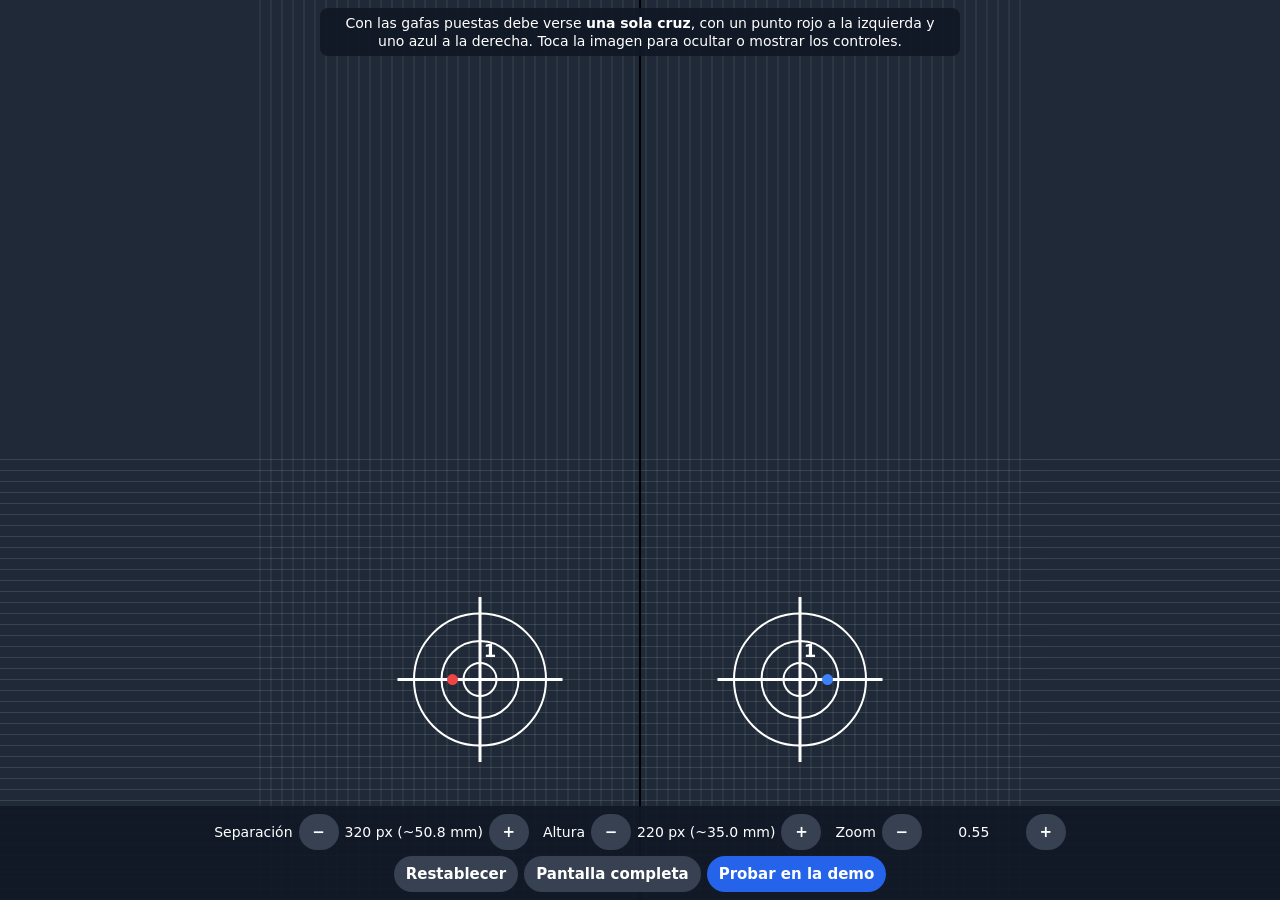
<file: public/calibrate.html>
<!doctype html>
<html lang="es">
  <head>
    <meta charset="UTF-8" />
    <meta name="viewport" content="width=device-width, initial-scale=1.0" />
    <title>Calibrar gafas</title>
    <link rel="icon" type="image/png" href="favicon.png" />
    <meta name="theme-color" content="#000000" />
    <script src="cardboard-calibration.js"></script>
    <style>
      html, body { margin: 0; height: 100%; overflow: hidden; background: #000; color: #fff;
                   font: 14px/1.3 system-ui, sans-serif; }
      canvas { position: fixed; inset: 0; width: 100%; height: 100%; }
      #panel { position: fixed; left: 0; right: 0; bottom: 0; display: flex; flex-wrap: wrap; gap: 6px 14px;
               align-items: center; justify-content: center; padding: 8px 10px calc(8px + env(safe-area-inset-bottom));
               background: rgba(17, 24, 39, 0.92); }
      #panel[hidden], #rotate[hidden] { display: none; }
      .group { display: flex; align-items: center; gap: 6px; }
      .group span { min-width: 92px; text-align: center; font-variant-numeric: tabular-nums; }
      button { min-width: 40px; height: 36px; padding: 0 12px; border: 0; border-radius: 999px;
               font: 600 15px/1 system-ui, sans-serif; color: #fff; background: #374151; touch-action: manipulation; }
      button.primary { background: #2563eb; }
      #help { position: fixed; top: 8px; left: 50%; transform: translateX(-50%); max-width: 90vw; text-align: center;
              padding: 6px 12px; border-radius: 8px; background: rgba(17, 24, 39, 0.92); }
      #rotate { position: fixed; inset: 0; display: flex; align-items: center; justify-content: center;
                padding: 24px; text-align: center; font-size: 18px; background: #000; }
    </style>
  </head>
  <body>
    <canvas id="view"></canvas>
    <div id="help">
      Con las gafas puestas debe verse <b>una sola cruz</b>, con un punto rojo a la izquierda y uno azul a la derecha.
      Toca la imagen para ocultar o mostrar los controles.
    </div>
    <div id="panel">
      <div class="group">Separación <button data-k="sep" data-d="-2">−</button><span id="sep"></span><button data-k="sep" data-d="2">+</button></div>
      <div class="group">Altura <button data-k="y" data-d="-2">−</button><span id="y"></span><button data-k="y" data-d="2">+</button></div>
      <div class="group">Zoom <button data-k="zoom" data-d="-0.05">−</button><span id="zoom"></span><button data-k="zoom" data-d="0.05">+</button></div>
      <div class="group">
        <button id="reset">Restablecer</button>
        <button id="fullscreen">Pantalla completa</button>
        <button id="demo" class="primary">Probar en la demo</button>
      </div>
    </div>
    <div id="rotate" hidden>Gira el móvil en horizontal para calibrar.</div>

    <script>
      // Calibration image for the headset mode. Each eye shows a cross, circles and a grid centred on its
      // lens (CardboardCalibration.eyes). The red dot is only in the left eye and the blue one only in the
      // right: when the separation matches the lenses the eyes fuse both images into one cross with both dots.
      (() => {
        const C = window.CardboardCalibration;
        const canvas = document.querySelector('#view');
        const ctx = canvas.getContext('2d');
        const panel = document.querySelector('#panel');
        const help = document.querySelector('#help');
        let values = C.load();
        let dpr = 1;

        // Sizing the canvas reallocates it: only when the screen changes, not on every redraw.
        const resize = () => {
          dpr = window.devicePixelRatio || 1;
          canvas.width = Math.round(window.innerWidth * dpr);
          canvas.height = Math.round(window.innerHeight * dpr);
          document.querySelector('#rotate').hidden = window.innerWidth > window.innerHeight;
          draw();
        };

        const draw = () => {
          const W = window.innerWidth, H = window.innerHeight;
          const c = C.resolve(W, H, values);
          ctx.setTransform(dpr, 0, 0, dpr, 0, 0);
          ctx.fillStyle = '#000';
          ctx.fillRect(0, 0, W, H);
          C.eyes(W, H, c).forEach(({ cx, cy, clipX, clipW }, eye) => {
            ctx.save();
            ctx.beginPath();
            ctx.rect(clipX, 0, clipW, H);
            ctx.clip();
            ctx.fillStyle = '#1f2937';
            ctx.fillRect(clipX, 0, clipW, H);
            const z = c.zoom;
            // Grid every 20 px, centred on the lens.
            ctx.strokeStyle = 'rgba(255, 255, 255, 0.12)';
            ctx.lineWidth = 1;
            ctx.beginPath();
            for (let d = -400; d <= 400; d += 20) {
              ctx.moveTo(cx + d * z, 0); ctx.lineTo(cx + d * z, H);
              ctx.moveTo(clipX, cy + d * z); ctx.lineTo(clipX + clipW, cy + d * z);
            }
            ctx.stroke();
            // Concentric circles and cross.
            ctx.strokeStyle = '#fff';
            ctx.lineWidth = 2;
            for (const r of [30, 70, 120]) {
              ctx.beginPath();
              ctx.arc(cx, cy, r * z, 0, Math.PI * 2);
              ctx.stroke();
            }
            ctx.lineWidth = 3;
            ctx.beginPath();
            ctx.moveTo(cx - 150 * z, cy); ctx.lineTo(cx + 150 * z, cy);
            ctx.moveTo(cx, cy - 150 * z); ctx.lineTo(cx, cy + 150 * z);
            ctx.stroke();
            ctx.fillStyle = '#fff';
            ctx.font = `700 ${Math.round(32 * z)}px system-ui, sans-serif`;
            ctx.textAlign = 'center';
            ctx.textBaseline = 'middle';
            ctx.fillText('1', cx + 18 * z, cy - 50 * z);
            // Eye-only markers.
            ctx.fillStyle = eye === 0 ? '#ef4444' : '#3b82f6';
            ctx.beginPath();
            ctx.arc(cx + (eye === 0 ? -50 : 50) * z, cy, 10 * z, 0, Math.PI * 2);
            ctx.fill();
            ctx.restore();
          });
          ctx.fillStyle = '#000';
          ctx.fillRect(W / 2 - 1, 0, 2, H);
          const mm = (px) => (px / C.PX_PER_MM).toFixed(1);
          document.querySelector('#sep').textContent = `${Math.round(c.sep)} px (~${mm(c.sep)} mm)`;
          document.querySelector('#y').textContent = `${Math.round(c.y)} px (~${mm(c.y)} mm)`;
          document.querySelector('#zoom').textContent = c.zoom.toFixed(2);
        };

        const change = (k, d) => {
          const c = C.resolve(window.innerWidth, window.innerHeight, values);
          c[k] = +(c[k] + d).toFixed(2);
          values = C.resolve(window.innerWidth, window.innerHeight, c);
          C.save(values);
          draw();
        };
        // Press and hold repeats.
        for (const b of document.querySelectorAll('button[data-k]')) {
          let timer = null;
          const stop = () => { clearInterval(timer); clearTimeout(timer); timer = null; };
          b.addEventListener('pointerdown', (e) => {
            e.preventDefault();
            change(b.dataset.k, +b.dataset.d);
            timer = setTimeout(() => { timer = setInterval(() => change(b.dataset.k, +b.dataset.d), 60); }, 400);
          });
          for (const ev of ['pointerup', 'pointerleave', 'pointercancel']) b.addEventListener(ev, stop);
        }
        document.querySelector('#reset').addEventListener('click', () => { C.clear(); values = {}; draw(); });
        document.querySelector('#fullscreen').addEventListener('click', () => C.enterFullscreen());
        document.querySelector('#demo').addEventListener('click', () => { location.href = './?cardboard'; });
        canvas.addEventListener('click', () => { panel.hidden = !panel.hidden; help.hidden = panel.hidden; });
        window.addEventListener('resize', resize);
        resize();
      })();
    </script>
  </body>
</html>
</file>
